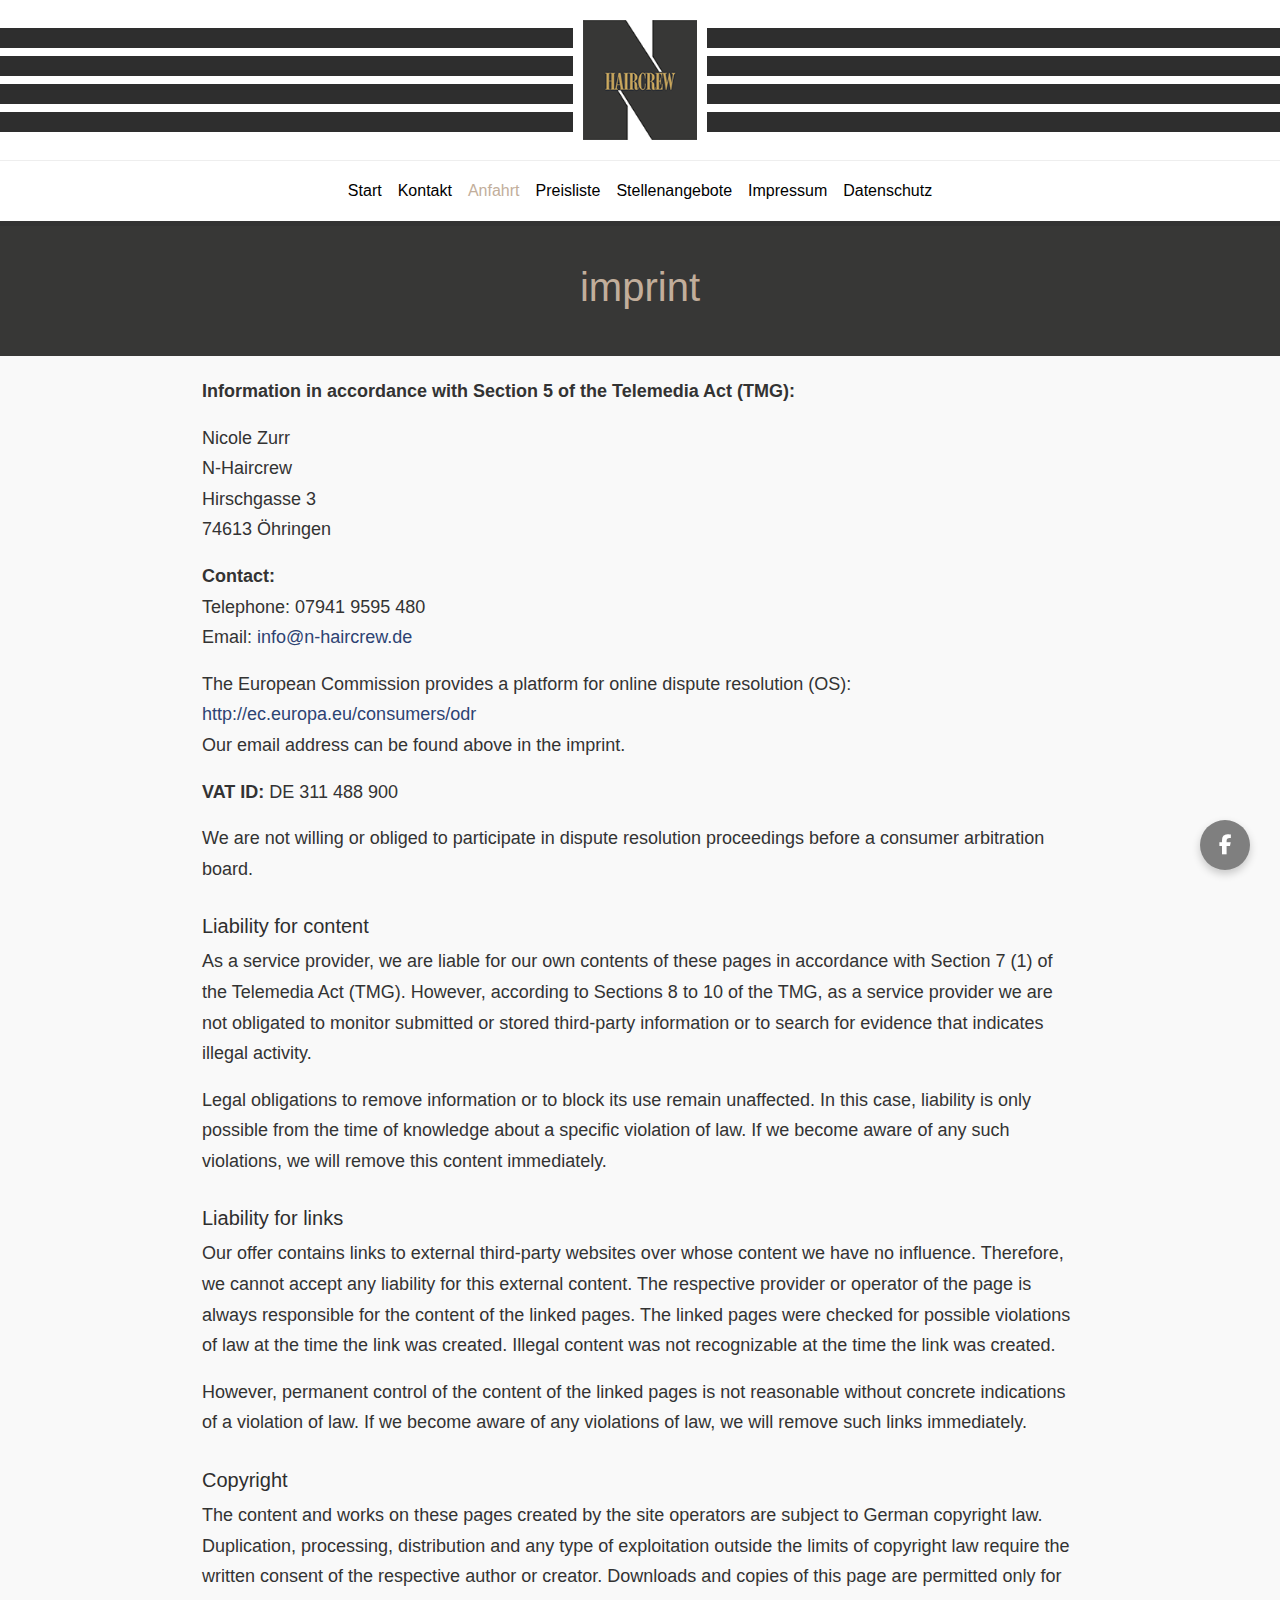
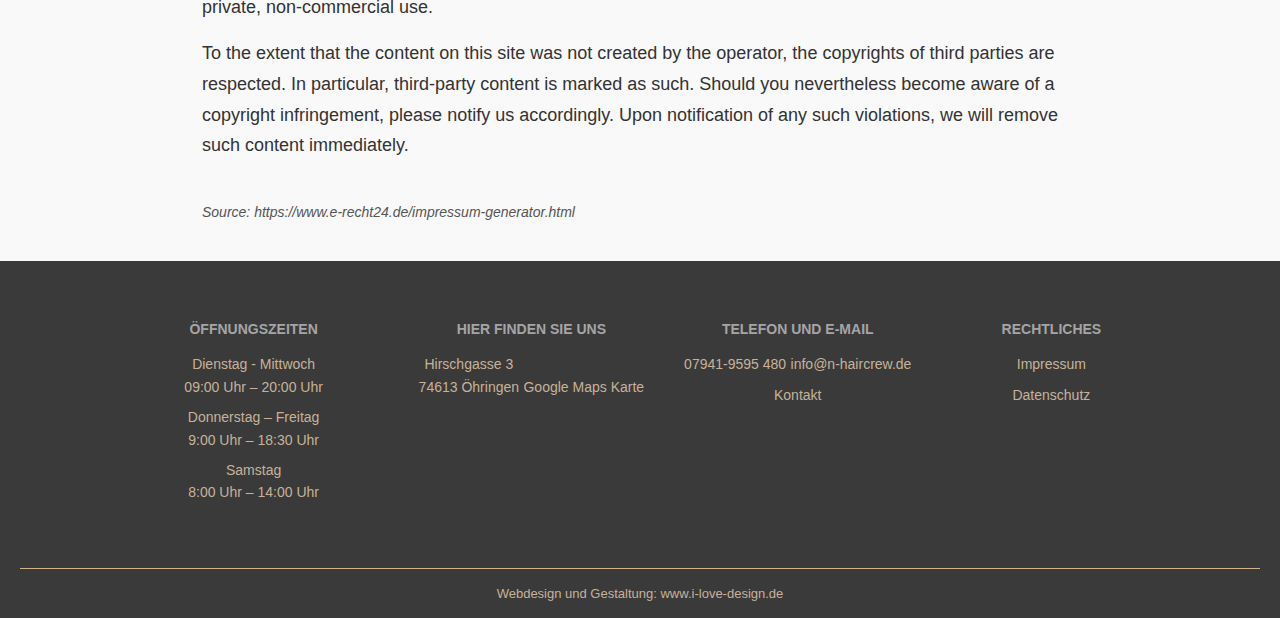
<file: imprint.html>
<!DOCTYPE html>
<html lang="de">
<head>
  <meta charset="UTF-8" />
  <meta name="viewport" content="width=device-width, initial-scale=1.0" />
  <title>HARCREW – Header</title>

  <!-- Bootstrap & FontAwesome -->
  <link href="https://cdn.jsdelivr.net/npm/bootstrap@5.3.0/dist/css/bootstrap.min.css" rel="stylesheet" />
  <link rel="stylesheet" href="https://cdnjs.cloudflare.com/ajax/libs/font-awesome/6.4.0/css/all.min.css" />

  <style>
    body {
      margin: 0;
      font-family: Arial, sans-serif;
      overflow-x: hidden;
      background-color: #fff;
      min-height: 150vh;
    }

    .top-section {
      display: flex;
      align-items: center;
      justify-content: center;
      gap: 10px;
      width: 100%;
      padding: 20px 0;
      background-color: white;
    }

    .bar-column {
      display: flex;
      flex-direction: column;
      justify-content: center;
      gap: 8px;
      flex: 1;
    }

    .bar {
      width: 100%;
      height: 20px;
      background-color: #2e2e2e;
    }

    .logo {
      height: 120px;
      width: auto;
      object-fit: contain;
    }

    nav {
      border-top: 1px solid #eee;
      border-bottom: 5px solid #333;
    }

    .navbar-nav .nav-link {
      color: #000;
      padding: 10px 15px;
    }

    .navbar-nav .nav-link.active {
      color: #c2ae9b;
    }

    .facebook-float {
      position: fixed;
      bottom: 30px;
      right: 30px;
      width: 50px;
      height: 50px;
      background-color: #7f7f7f;
      color: white;
      border-radius: 50%;
      display: flex;
      align-items: center;
      justify-content: center;
      font-size: 20px;
      box-shadow: 0 4px 8px rgba(0, 0, 0, 0.2);
      z-index: 1000;
      transition: background 0.3s ease;
      text-decoration: none;
    }

    .facebook-float:hover {
      background-color: #2d4373;
      text-decoration: none;
    }

    @media (max-width: 768px) {
      .bar {
        height: 12px;
      }

      .logo {
        height: 90px;
      }

      .facebook-float {
        width: 45px;
        height: 45px;
        font-size: 18px;
      }
    }

    .imprint {
      width: 100%;
      height: 130px;
      background-color: #373736;
      display: flex;
      align-items: center;
      justify-content: center;
    }

    .impressum-section {
      background-color: #f9f9f9;
      padding: 20px 20px; /* reduced top spacing */
      color: #333;
      font-size: 18px;
      line-height: 1.7;
      font-family: sans-serif;
    }

    .impressum-section .container {
      max-width: 900px;
      margin: 0 auto;
    }

    .impressum-section h4 {
      margin-top: 30px;
      font-size: 20px;
      color: #2e2e2e;
    }

    .impressum-section a {
      color: #2d4373;
      text-decoration: none;
    }

    .impressum-section a:hover {
      text-decoration: underline;
    }

    .source {
      margin-top: 40px;
      font-style: italic;
      font-size: 14px;
      color: #555;
    }
    footer {
        background-color: #3a3a3a;
        color: #d5d5d5;
        padding: 60px 20px 0;
        text-align: center;
        /* Center everything */
    }

    .footer-container {
        max-width: 1200px;
        margin: 0 auto;
        display: flex;
        flex-wrap: wrap;
        justify-content: center;
        /* Center columns */
        gap: 40px;
    }

    .footer-column {
        min-width: 200px;
        max-width: 250px;
        margin-bottom: 30px;
    }

    .footer-column h4 {
        font-size: 14px;
        font-weight: bold;
        text-transform: uppercase;
        color: #a5a5a5;
        margin-bottom: 12px;
    }

    .footer-column p,
    .footer-column a {
        font-size: 14px;
        line-height: 1.6;
        color: #c7b299;
        text-decoration: none;
        margin: 4px 0;
        display: inline-block;
    }

    .footer-column a:hover {
        color: #c7b299;
        text-decoration: underline;
    }

    .footer-bottom {
        border-top: 1px solid #d2b48c;
        padding: 15px 20px;
        font-size: 13px;
        color: #c7b299;
        text-align: center;
        margin-top: 30px;
    }

    .footer-bottom a {
        color: #c7b299;
        text-decoration: none;
    }

    .footer-bottom a:hover {
        text-decoration: underline;
    }

    @media (max-width: 768px) {
        .footer-container {
            flex-direction: column;
            align-items: center;
        }

        .footer-column {
            margin-bottom: 25px;
        }
    }
  </style>
</head>

<body>

  <!-- Top Section with Logo and Bars -->
  <div class="top-section">
    <div class="bar-column">
      <div class="bar"></div>
      <div class="bar"></div>
      <div class="bar"></div>
      <div class="bar"></div>
    </div>
    <img src="logo.png" alt="HairCrew Logo" class="logo" />
    <div class="bar-column">
      <div class="bar"></div>
      <div class="bar"></div>
      <div class="bar"></div>
      <div class="bar"></div>
    </div>
  </div>

  <!-- Navigation Bar -->
  <nav class="navbar navbar-expand-lg bg-white">
    <div class="container">
      <button class="navbar-toggler ms-auto" type="button" data-bs-toggle="collapse" data-bs-target="#navbarNav">
        <span class="navbar-toggler-icon"></span>
      </button>
      <div class="collapse navbar-collapse justify-content-center" id="navbarNav">
        <ul class="navbar-nav">
          <li class="nav-item"><a class="nav-link" href="index.html">Start</a></li>
          <li class="nav-item"><a class="nav-link" href="Contact.html">Kontakt</a></li>
          <li class="nav-item"><a class="nav-link active" href="Directions.html">Anfahrt</a></li>
          <li class="nav-item"><a class="nav-link" href="Price.html">Preisliste</a></li>
          <li class="nav-item"><a class="nav-link" href="Job.html">Stellenangebote</a></li>
          <li class="nav-item"><a class="nav-link" href="imprint.html">Impressum</a></li>
          <li class="nav-item"><a class="nav-link" href="Data.html">Datenschutz</a></li>
        </ul>
      </div>
    </div>
  </nav>

  <!-- Imprint Banner -->
  <div class="imprint">
    <h1 style="color: #c2ae9b;">imprint</h1>
  </div>

  <!-- Impressum Content -->
  <section class="impressum-section">
    <div class="container">
      <p><strong>Information in accordance with Section 5 of the Telemedia Act (TMG):</strong></p>
      <p>
        Nicole Zurr<br>
        N-Haircrew<br>
        Hirschgasse 3<br>
        74613 Öhringen
      </p>

      <p><strong>Contact:</strong><br>
        Telephone: 07941 9595 480<br>
        Email: <a href="mailto:info@n-haircrew.de">info@n-haircrew.de</a>
      </p>

      <p>
        The European Commission provides a platform for online dispute resolution (OS):<br>
        <a href="http://ec.europa.eu/consumers/odr" target="_blank">http://ec.europa.eu/consumers/odr</a><br>
        Our email address can be found above in the imprint.
      </p>

      <p><strong>VAT ID:</strong> DE 311 488 900</p>

      <p>
        We are not willing or obliged to participate in dispute resolution proceedings before a consumer arbitration board.
      </p>

      <h4>Liability for content</h4>
      <p>
        As a service provider, we are liable for our own contents of these pages in accordance with Section 7 (1) of the Telemedia Act (TMG).
        However, according to Sections 8 to 10 of the TMG, as a service provider we are not obligated to monitor submitted or stored third-party information or to search for evidence that indicates illegal activity.
      </p>
      <p>
        Legal obligations to remove information or to block its use remain unaffected. In this case, liability is only possible from the time of knowledge about a specific violation of law.
        If we become aware of any such violations, we will remove this content immediately.
      </p>

      <h4>Liability for links</h4>
      <p>
        Our offer contains links to external third-party websites over whose content we have no influence. Therefore, we cannot accept any liability for this external content.
        The respective provider or operator of the page is always responsible for the content of the linked pages.
        The linked pages were checked for possible violations of law at the time the link was created. Illegal content was not recognizable at the time the link was created.
      </p>
      <p>
        However, permanent control of the content of the linked pages is not reasonable without concrete indications of a violation of law.
        If we become aware of any violations of law, we will remove such links immediately.
      </p>

      <h4>Copyright</h4>
      <p>
        The content and works on these pages created by the site operators are subject to German copyright law.
        Duplication, processing, distribution and any type of exploitation outside the limits of copyright law require the written consent of the respective author or creator.
        Downloads and copies of this page are permitted only for private, non-commercial use.
      </p>
      <p>
        To the extent that the content on this site was not created by the operator, the copyrights of third parties are respected.
        In particular, third-party content is marked as such.
        Should you nevertheless become aware of a copyright infringement, please notify us accordingly.
        Upon notification of any such violations, we will remove such content immediately.
      </p>

      <p class="source">Source: https://www.e-recht24.de/impressum-generator.html</p>
    </div>
  </section>
  <footer>
        <div class="footer-container">
            <div class="footer-column">
                <h4>Öffnungszeiten</h4>
                <p>Dienstag - Mittwoch<br>09:00 Uhr – 20:00 Uhr</p>
                <p>Donnerstag – Freitag<br>9:00 Uhr – 18:30 Uhr</p>
                <p>Samstag<br>8:00 Uhr – 14:00 Uhr</p>
            </div>

            <div class="footer-column">
                <h4>Hier finden Sie uns</h4>
                <p>Hirschgasse 3<br>74613 Öhringen</p>
                <a href="#">Google Maps Karte</a>
            </div>

            <div class="footer-column">
                <h4>Telefon und E-Mail</h4>
                <p>07941-9595 480</p>
                <a href="mailto:info@n-haircrew.de">info@n-haircrew.de</a><br>
                <a href="#">Kontakt</a>
            </div>

            <div class="footer-column">
                <h4>Rechtliches</h4>
                <a href="#">Impressum</a><br>
                <a href="#">Datenschutz</a>
            </div>
        </div>

        <div class="footer-bottom">
            Webdesign und Gestaltung: <a href="https://www.i-love-design.de" target="_blank">www.i-love-design.de</a>
        </div>
    </footer>




 

  <!-- Floating Facebook Button -->
  <a href="https://www.facebook.com/nhaircrew" class="facebook-float" target="_blank" aria-label="Facebook">
    <i class="fab fa-facebook-f"></i>
  </a>

  <!-- Bootstrap JS -->
  <script src="https://cdn.jsdelivr.net/npm/bootstrap@5.3.0/dist/js/bootstrap.bundle.min.js"></script>
</body>
</html>
</file>
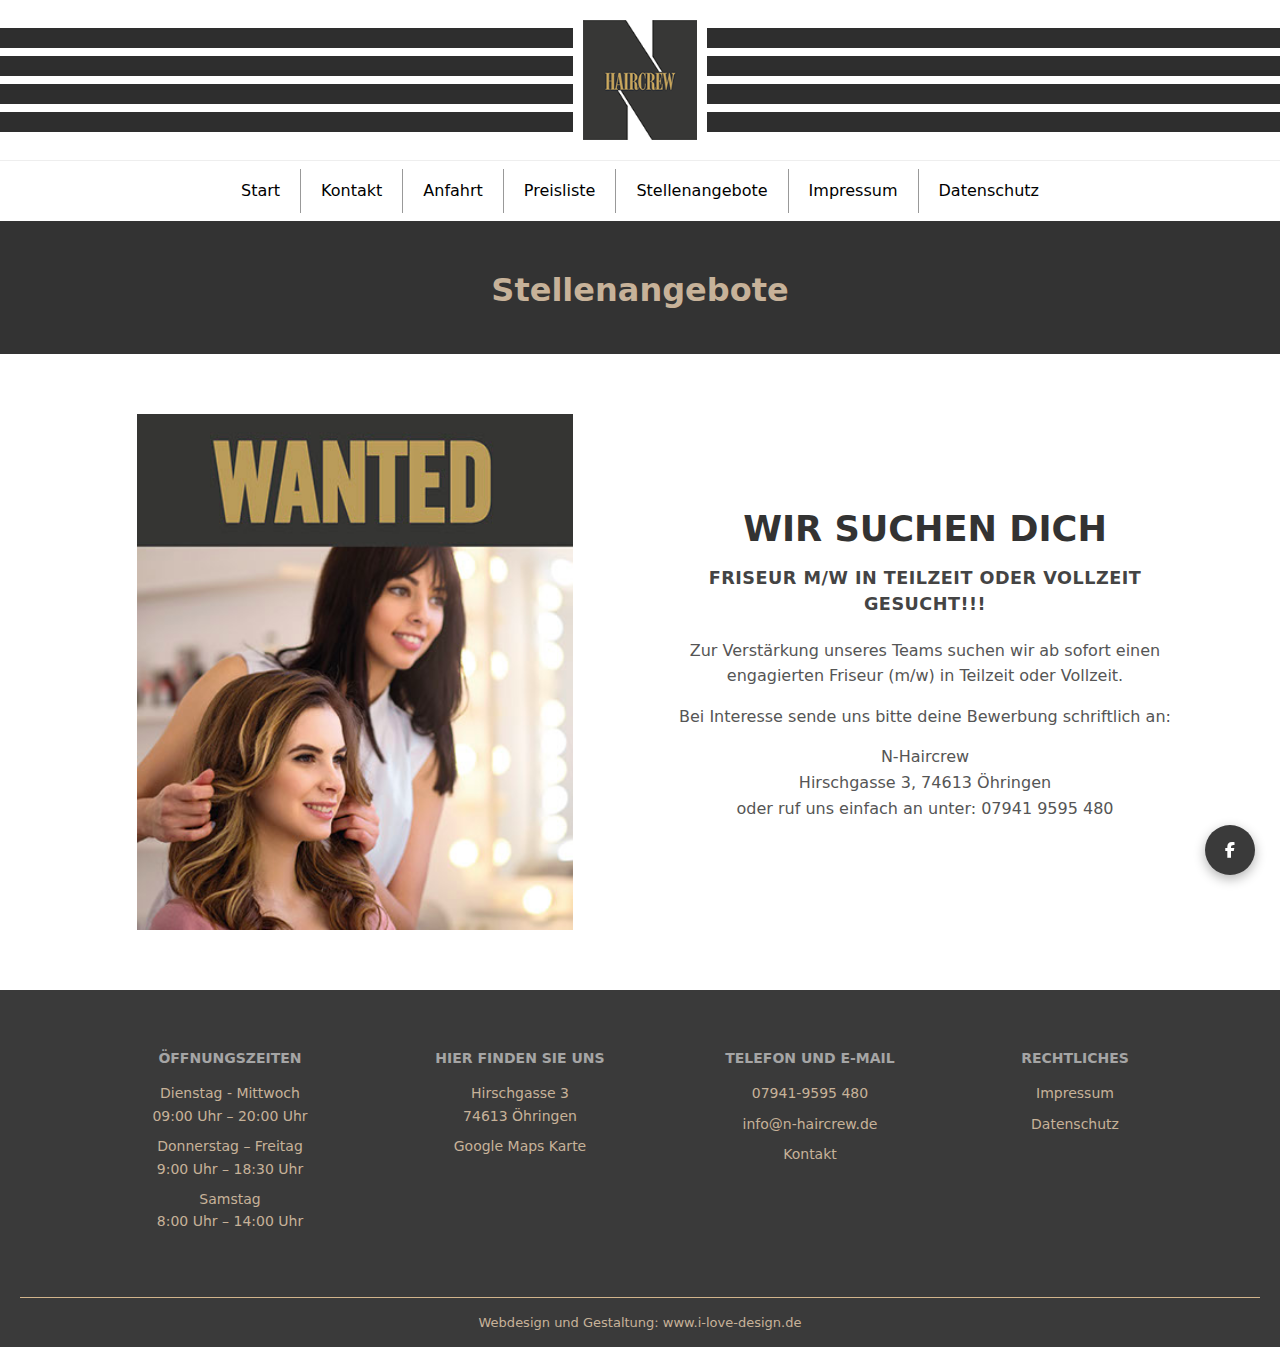
<file: Job.html>
<!DOCTYPE html>
<html lang="de">
<head>
  <meta charset="UTF-8" />
  <meta name="viewport" content="width=device-width, initial-scale=1.0" />
  <title>HARCREW – Stellenangebote</title>
  <link rel="stylesheet" href="Job.css">
  <link rel="stylesheet" href="https://cdnjs.cloudflare.com/ajax/libs/font-awesome/6.4.0/css/all.min.css" />
  <link href="https://cdn.jsdelivr.net/npm/bootstrap@5.3.0/dist/css/bootstrap.min.css" rel="stylesheet" />

   
</head>
<body>

  <!-- Top Section -->
  <div class="top-section">
    <div class="bar-column">
      <div class="bar"></div><div class="bar"></div><div class="bar"></div><div class="bar"></div>
    </div>
    <img src="logo.png" alt="HairCrew Logo" class="logo">
    <div class="bar-column">
      <div class="bar"></div><div class="bar"></div><div class="bar"></div><div class="bar"></div>
    </div>
  </div>

  <!-- Navbar -->
  <nav class="navbar navbar-expand-lg">
    <div class="container">
      <button class="navbar-toggler ms-auto" type="button" data-bs-toggle="collapse" data-bs-target="#navbarNav">
        <span class="navbar-toggler-icon"></span>
      </button>
      <div class="collapse navbar-collapse justify-content-center" id="navbarNav">
        <ul class="navbar-nav">
          <li class="nav-item"><a class="nav-link" href="index.html">Start</a></li>
          <li class="nav-item"><a class="nav-link" href="Contact.html">Kontakt</a></li>
          <li class="nav-item"><a class="nav-link" href="Directions.html">Anfahrt</a></li>
          <li class="nav-item"><a class="nav-link" href="Price.html">Preisliste</a></li>
          <li class="nav-item"><a class="nav-link active" href="Job.html">Stellenangebote</a></li>
          <li class="nav-item"><a class="nav-link" href="imprint.html">Impressum</a></li>
          <li class="nav-item"><a class="nav-link" href="Data.html">Datenschutz</a></li>
        </ul>
      </div>
    </div>
  </nav>

  <!-- Job Header -->
  <div class="job-header">Stellenangebote</div>

  <!-- Job Section -->
  <div class="container job-section">
    <div class="row justify-content-center align-items-center">
      <div class="col-md-6 text-center mb-4 mb-md-0">
        <img src="jobs.jpg" alt="Friseur Gesucht" class="job-image" />
      </div>
      <div class="col-md-6 d-flex align-items-center">
        <div class="job-text-container text-center">
          <h2 class="job-title">WIR SUCHEN DICH</h2>
          <p class="job-subtitle">FRISEUR M/W IN TEILZEIT ODER VOLLZEIT GESUCHT!!!</p>
          <p class="job-description">
            Zur Verstärkung unseres Teams suchen wir ab sofort einen engagierten Friseur (m/w) in Teilzeit oder Vollzeit.
          </p>
          <p class="job-description">
            Bei Interesse sende uns bitte deine Bewerbung schriftlich an:
          </p>
          <p class="job-description">
            N-Haircrew<br>
            Hirschgasse 3, 74613 Öhringen<br>
            oder ruf uns einfach an unter: 07941 9595 480
          </p>
        </div>
      </div>
    </div>
  </div>
  <footer>
        <div class="footer-container">
            <div class="footer-column">
                <h4>Öffnungszeiten</h4>
                <p>Dienstag - Mittwoch<br>09:00 Uhr – 20:00 Uhr</p>
                <p>Donnerstag – Freitag<br>9:00 Uhr – 18:30 Uhr</p>
                <p>Samstag<br>8:00 Uhr – 14:00 Uhr</p>
            </div>

            <div class="footer-column">
                <h4>Hier finden Sie uns</h4>
                <p>Hirschgasse 3<br>74613 Öhringen</p>
                <a href="#">Google Maps Karte</a>
            </div>

            <div class="footer-column">
                <h4>Telefon und E-Mail</h4>
                <p>07941-9595 480</p>
                <a href="mailto:info@n-haircrew.de">info@n-haircrew.de</a><br>
                <a href="#">Kontakt</a>
            </div>

            <div class="footer-column">
                <h4>Rechtliches</h4>
                <a href="#">Impressum</a><br>
                <a href="#">Datenschutz</a>
            </div>
        </div>

        <div class="footer-bottom">
            Webdesign und Gestaltung: <a href="https://www.i-love-design.de" target="_blank">www.i-love-design.de</a>
        </div>
    </footer>


  <!-- Floating Facebook Icon -->
  <a href="https://www.facebook.com/nhaircrew" class="floating-facebook" target="_blank" aria-label="Facebook">
    <i class="fab fa-facebook-f"></i>
  </a>

  <!-- Bootstrap JS -->
  <script src="https://cdn.jsdelivr.net/npm/bootstrap@5.3.0/dist/js/bootstrap.bundle.min.js"></script>

</body>
</html>
</file>
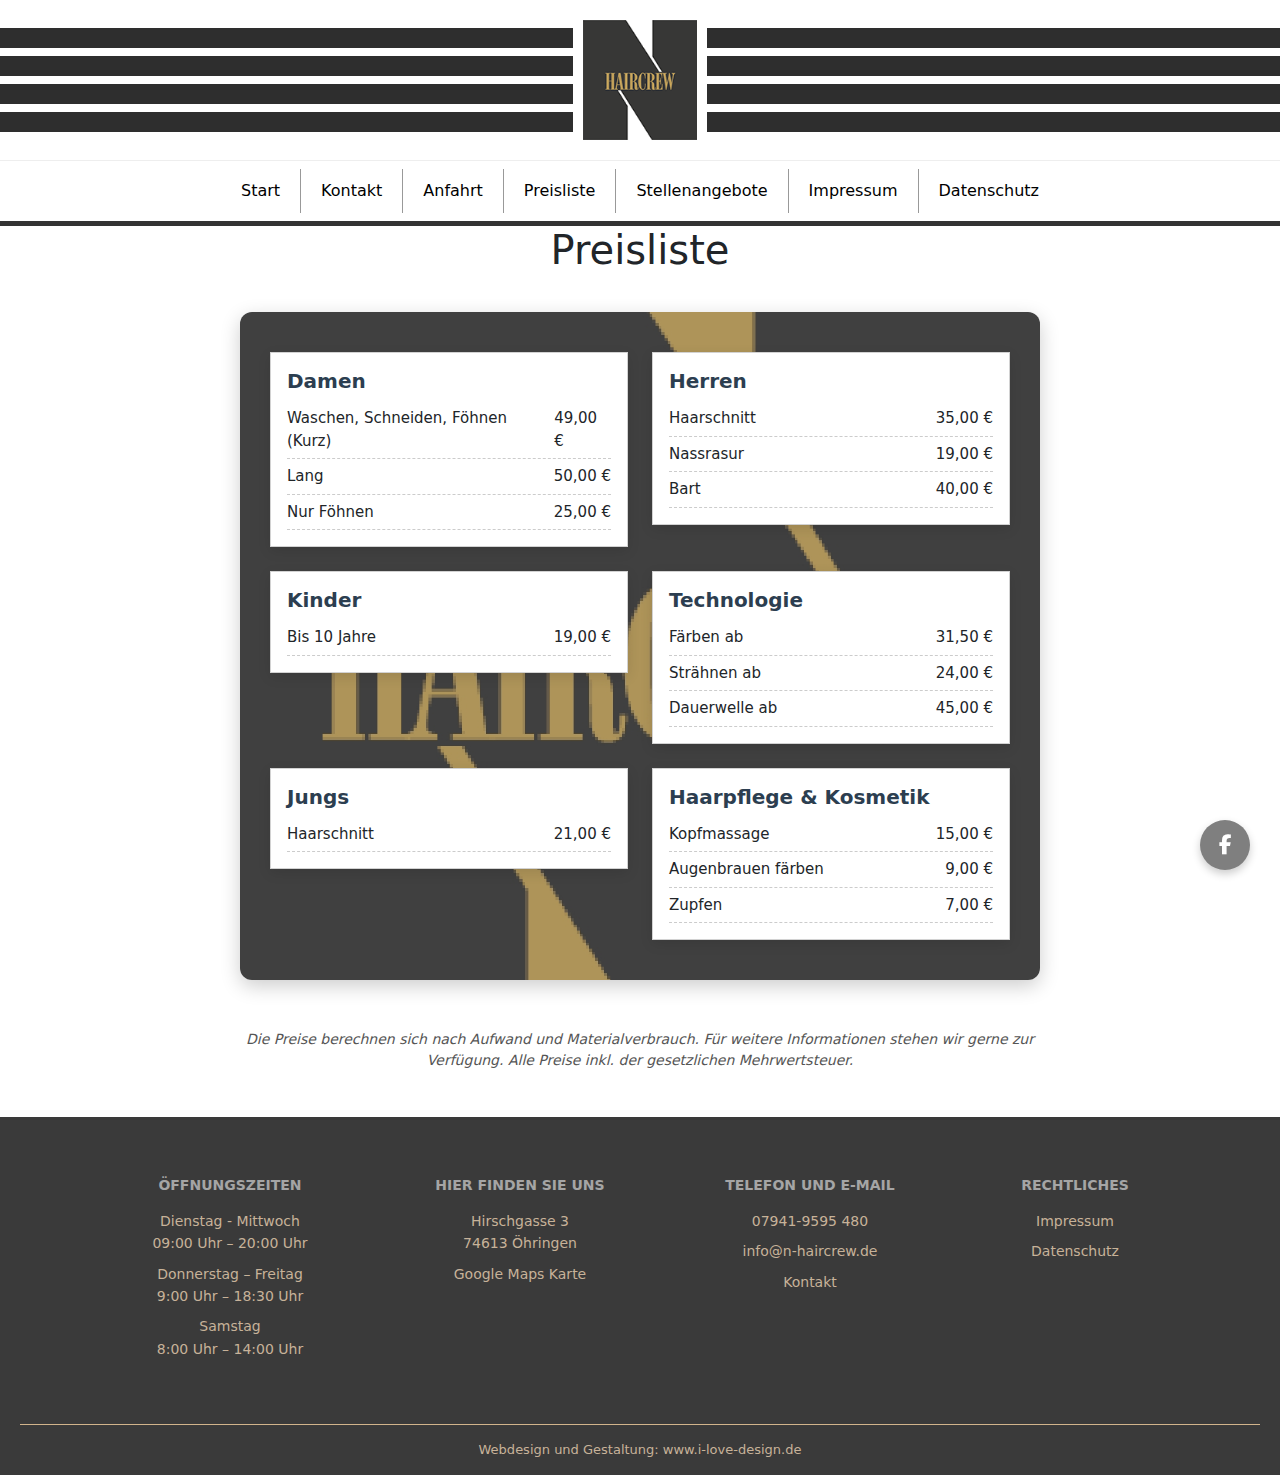
<file: Price.html>
<!DOCTYPE html>
<html lang="de">
<head>
  <meta charset="UTF-8" />
  <meta name="viewport" content="width=device-width, initial-scale=1.0"/>
  <title>HARCREW – Preise</title>
    <link rel="icon" type="image/png" sizes="32x32" href="/apple-touch-icon.png">
  <link rel="icon" type="image/png" sizes="16x16" href="/apple-touch-icon.png">
  <link rel="stylesheet" href="Price.Css">
  <link rel="stylesheet" href="https://cdnjs.cloudflare.com/ajax/libs/font-awesome/6.4.0/css/all.min.css"/>
  <link href="https://cdn.jsdelivr.net/npm/bootstrap@5.3.0/dist/css/bootstrap.min.css" rel="stylesheet"/>
</head>
<body>

<!-- Top Section -->
<div class="top-section">
  <div class="bar-column">
    <div class="bar"></div><div class="bar"></div><div class="bar"></div><div class="bar"></div>
  </div>
  <img src="logo.png" alt="HairCrew Logo" class="logo">
  <div class="bar-column">
    <div class="bar"></div><div class="bar"></div><div class="bar"></div><div class="bar"></div>
  </div>
</div>

<!-- Navbar -->
<nav class="navbar navbar-expand-lg bg-white">
  <div class="container">
    <button class="navbar-toggler ms-auto" type="button" data-bs-toggle="collapse" data-bs-target="#navbarNav">
      <span class="navbar-toggler-icon"></span>
    </button>
    <div class="collapse navbar-collapse justify-content-center" id="navbarNav">
      <ul class="navbar-nav">
        <li class="nav-item"><a class="nav-link" href="index.html">Start</a></li>
        <li class="nav-item"><a class="nav-link " href="Contact.html">Kontakt</a></li>
        <li class="nav-item"><a class="nav-link" href="Directions.html">Anfahrt</a></li>
        <li class="nav-item"><a class="nav-link active" href="">Preisliste</a></li>
        <li class="nav-item"><a class="nav-link" href="Job.html">Stellenangebote</a></li>
        <li class="nav-item"><a class="nav-link" href="imprint.html">Impressum</a></li>
        <li class="nav-item"><a class="nav-link" href="Data.html">Datenschutz</a></li>
      </ul>
    </div>
  </div>
</nav>

<!-- Header -->
<div class="header">
  <h1 style="text-align: center;">Preisliste</h1>
</div>

<!-- Container and Note -->
<div class="background-wrapper">
  <div class="container-inner">
    <div class="row g-4 row-cols-1 row-cols-md-2">

      <div class="col">
        <div class="card p-3">
          <h5>Damen</h5>
          <div class="service-row"><span>Waschen, Schneiden, Föhnen (Kurz)</span><span>49,00 €</span></div>
          <div class="service-row"><span>Lang</span><span>50,00 €</span></div>
          <div class="service-row"><span>Nur Föhnen</span><span>25,00 €</span></div>
        </div>
      </div>

      <div class="col">
        <div class="card p-3">
          <h5>Herren</h5>
          <div class="service-row"><span>Haarschnitt</span><span>35,00 €</span></div>
          <div class="service-row"><span>Nassrasur</span><span>19,00 €</span></div>
          <div class="service-row"><span>Bart</span><span>40,00 €</span></div>
        </div>
      </div>

      <div class="col">
        <div class="card p-3">
          <h5>Kinder</h5>
          <div class="service-row"><span>Bis 10 Jahre</span><span>19,00 €</span></div>
        </div>
      </div>

      <div class="col">
        <div class="card p-3">
          <h5>Technologie</h5>
          <div class="service-row"><span>Färben ab</span><span>31,50 €</span></div>
          <div class="service-row"><span>Strähnen ab</span><span>24,00 €</span></div>
          <div class="service-row"><span>Dauerwelle ab</span><span>45,00 €</span></div>
        </div>
      </div>

      <div class="col">
        <div class="card p-3">
          <h5>Jungs</h5>
          <div class="service-row"><span>Haarschnitt</span><span>21,00 €</span></div>
        </div>
      </div>

      <div class="col">
        <div class="card p-3">
          <h5>Haarpflege & Kosmetik</h5>
          <div class="service-row"><span>Kopfmassage</span><span>15,00 €</span></div>
          <div class="service-row"><span>Augenbrauen färben</span><span>9,00 €</span></div>
          <div class="service-row"><span>Zupfen</span><span>7,00 €</span></div>
        </div>
      </div>

    </div>
  </div>

  <!-- Note appears directly below container -->
  <div class="text-center mt-4">
    <p class="note" style="text-align: center;">
      Die Preise berechnen sich nach Aufwand und Materialverbrauch. Für weitere Informationen stehen wir gerne zur Verfügung. Alle Preise inkl. der gesetzlichen Mehrwertsteuer.
    </p>
  </div>
</div>
<footer>
        <div class="footer-container">
            <div class="footer-column">
                <h4>Öffnungszeiten</h4>
                <p>Dienstag - Mittwoch<br>09:00 Uhr – 20:00 Uhr</p>
                <p>Donnerstag – Freitag<br>9:00 Uhr – 18:30 Uhr</p>
                <p>Samstag<br>8:00 Uhr – 14:00 Uhr</p>
            </div>

            <div class="footer-column">
                <h4>Hier finden Sie uns</h4>
                <p>Hirschgasse 3<br>74613 Öhringen</p>
                <a href="#">Google Maps Karte</a>
            </div>

            <div class="footer-column">
                <h4>Telefon und E-Mail</h4>
                <p>07941-9595 480</p>
                <a href="mailto:info@n-haircrew.de">info@n-haircrew.de</a><br>
                <a href="#">Kontakt</a>
            </div>

            <div class="footer-column">
                <h4>Rechtliches</h4>
                <a href="#">Impressum</a><br>
                <a href="#">Datenschutz</a>
            </div>
        </div>

        <div class="footer-bottom">
            Webdesign und Gestaltung: <a href="https://www.i-love-design.de" target="_blank">www.i-love-design.de</a>
        </div>
    </footer>




<!-- Facebook Icon -->
<a href="https://www.facebook.com/nhaircrew" class="facebook-float" target="_blank">
  <i class="fab fa-facebook-f"></i>
</a>

<script src="https://cdn.jsdelivr.net/npm/bootstrap@5.3.0/dist/js/bootstrap.bundle.min.js"></script>
</body>
</html>
</file>
<file: Job.css>
body {
     margin: 0;
     font-family: Arial, sans-serif;
     overflow-x: hidden;
     background-color: #fff;
 }

 /* Top Section Styles */
 .top-section {
     display: flex;
     align-items: center;
     justify-content: center;
     gap: 10px;
     width: 100vw;
     padding: 20px 0;
     background-color: white;
 }

 .bar-column {
     display: flex;
     flex-direction: column;
     justify-content: center;
     gap: 8px;
     flex: 1;
 }

 .bar {
     width: 100%;
     height: 20px;
     background-color: #2e2e2e;
 }

 .logo {
     height: 120px;
     width: auto;
     object-fit: contain;
 }

 /* Navbar Styles */
 nav {
     border-top: 1px solid #eee;
     border-bottom: 5px solid #333;
     background-color: white;
 }

 .navbar-nav .nav-link {
     color: #000;
     padding: 10px 15px;
 }

 .navbar-nav .nav-link.active {
     color: #c2ae9b;
 }

 /* Floating Facebook Button */
 .floating-facebook {
     position: fixed;
     bottom: 25px;
     right: 25px;
     background-color: #3a3a3a;
     color: #fff;
     border-radius: 50%;
     width: 50px;
     height: 50px;
     display: flex;
     justify-content: center;
     align-items: center;
     text-decoration: none;
     box-shadow: 0 4px 12px rgba(0, 0, 0, 0.3);
     z-index: 1000;
     transition: background-color 0.3s ease;
 }

 .floating-facebook:hover {
     background-color: #2d4373;
 }

 /* Job Offers Section */
 .job-header {
     background-color: #333;
     color: #c7b299;
     padding: 40px 0;
     text-align: center;
     font-size: 2rem;
     font-weight: bold;
 }

 .job-section {
     padding: 60px 20px;
 }

 .job-image {
     width: 80%;
     display: block;
     margin: 0 auto;
 }

 .job-title {
     font-size: 2.2rem;
     font-weight: bold;
     margin-bottom: 15px;
     color: #333;
 }

 .job-subtitle {
     font-size: 1.1rem;
     font-weight: 600;
     margin-bottom: 20px;
     color: #444;
     letter-spacing: 0.5px;
 }

 .job-description {
     font-size: 1rem;
     color: #555;
     line-height: 1.6;
     margin-bottom: 15px;
 }

 .job-text-container {
     padding: 20px;
 }

 @media (max-width: 768px) {
     .job-section .row {
         flex-direction: column;
         text-align: center;
     }

     .job-image {
         width: 100%;
     }

     .col-md-6 {
         padding: 0 !important;
     }

     .job-text-container {
         padding: 0 10px;
     }
 }

 footer {
     background-color: #3a3a3a;
     color: #d5d5d5;
     padding: 60px 20px 0;
     text-align: center;
     /* Center everything */
 }

 .footer-container {
     max-width: 1200px;
     margin: 0 auto;
     display: flex;
     flex-wrap: wrap;
     justify-content: center;
     /* Center columns */
     gap: 40px;
 }

 .footer-column {
     min-width: 200px;
     max-width: 250px;
     margin-bottom: 30px;
 }

 .footer-column h4 {
     font-size: 14px;
     font-weight: bold;
     text-transform: uppercase;
     color: #a5a5a5;
     margin-bottom: 12px;
 }

 .footer-column p,
 .footer-column a {
     font-size: 14px;
     line-height: 1.6;
     color: #c7b299;
     text-decoration: none;
     margin: 4px 0;
     display: inline-block;
 }

 .footer-column a:hover {
     color: #c7b299;
     text-decoration: underline;
 }

 .footer-bottom {
     border-top: 1px solid #d2b48c;
     padding: 15px 20px;
     font-size: 13px;
     color: #c7b299;
     text-align: center;
     margin-top: 30px;
 }

 .footer-bottom a {
     color: #c7b299;
     text-decoration: none;
 }

 .footer-bottom a:hover {
     text-decoration: underline;
 }

 @media (max-width: 768px) {
     .footer-container {
         flex-direction: column;
         align-items: center;
     }

     .footer-column {
         margin-bottom: 25px;
     }
 }
 .navbar-nav .nav-item:not(:last-child) {
  border-right: 1px solid #999;
  margin-right: 12px;
  padding-right: 12px;
}
</file>
<file: Price.Css>
body {
    margin: 0;
    font-family: Arial, sans-serif;
    overflow-x: hidden;
    min-height: 100vh;
    display: flex;
    flex-direction: column;
}

.top-section {
    display: flex;
    align-items: center;
    justify-content: center;
    gap: 10px;
    width: 100%;
    padding: 20px 0;
    background-color: white;
}

.bar-column {
    display: flex;
    flex-direction: column;
    justify-content: center;
    gap: 8px;
    flex: 1;
}

.bar {
    width: 100%;
    height: 20px;
    background-color: #2e2e2e;
}

.logo {
    height: 120px;
    object-fit: contain;
}

nav {
    border-top: 1px solid #eee;
    border-bottom: 5px solid #333;
}

.navbar-nav .nav-link {
    color: #000;
    padding: 10px 15px;
}

.navbar-nav .nav-link.active {
    color: #c2ae9b;
}

.background-wrapper {
    flex: 1;
    display: flex;
    flex-direction: column;
    align-items: center;
    padding: 30px 15px;
}

.container-inner {
    background-image: url('backgroundlogo.jpg');
    background-size: cover;
    background-position: center;
    background-repeat: no-repeat;
    padding: 40px 30px;
    border-radius: 12px;
    min-height: 650px;
    width: 100%;
    max-width: 800px;
    box-shadow: 0 6px 20px rgba(0, 0, 0, 0.2);
}

.card {
    background-color: rgba(255, 255, 255, 0.95);
    border: none;
    box-shadow: 0 4px 12px rgba(0, 0, 0, 0.1);
    transition: transform 0.3s ease;
    height: 100%;
    border-radius: 0 !important;
}

.card:hover {
    transform: translateY(-4px);
}

.card h5 {
    color: #2c3e50;
    font-weight: bold;
}

.service-row {
    display: flex;
    justify-content: space-between;
    font-size: 15px;
    border-bottom: 1px dashed #ccc;
    padding: 6px 0;
}

.note {
    font-style: italic;
    font-size: 14px;
    color: #555;
    text-align: center;
    max-width: 800px;
    margin-top: 25px;
}

.facebook-float {
    position: fixed;
    bottom: 30px;
    right: 30px;
    width: 50px;
    height: 50px;
    background-color: #7f7f7f;
    color: white;
    border-radius: 50%;
    display: flex;
    align-items: center;
    justify-content: center;
    font-size: 20px;
    box-shadow: 0 4px 8px rgba(0, 0, 0, 0.2);
    z-index: 999;
    transition: background 0.3s ease;
    text-decoration: none;
}

.facebook-float:hover {
    background-color: #2d4373;
}

@media (max-width: 576px) {
    .container-inner {
        padding: 20px;
    }
}

footer {
    background-color: #3a3a3a;
    color: #d5d5d5;
    padding: 60px 20px 0;
    text-align: center;
    /* Center everything */
}

.footer-container {
    max-width: 1200px;
    margin: 0 auto;
    display: flex;
    flex-wrap: wrap;
    justify-content: center;
    /* Center columns */
    gap: 40px;
}

.footer-column {
    min-width: 200px;
    max-width: 250px;
    margin-bottom: 30px;
}

.footer-column h4 {
    font-size: 14px;
    font-weight: bold;
    text-transform: uppercase;
    color: #a5a5a5;
    margin-bottom: 12px;
}

.footer-column p,
.footer-column a {
    font-size: 14px;
    line-height: 1.6;
    color: #c7b299;
    text-decoration: none;
    margin: 4px 0;
    display: inline-block;
}

.footer-column a:hover {
    color: #c7b299;
    text-decoration: underline;
}

.footer-bottom {
    border-top: 1px solid #d2b48c;
    padding: 15px 20px;
    font-size: 13px;
    color: #c7b299;
    text-align: center;
    margin-top: 30px;
}

.footer-bottom a {
    color: #c7b299;
    text-decoration: none;
}

.footer-bottom a:hover {
    text-decoration: underline;
}

@media (max-width: 768px) {
    .footer-container {
        flex-direction: column;
        align-items: center;
    }

    .footer-column {
        margin-bottom: 25px;
    }
}
.navbar-nav .nav-item:not(:last-child) {
  border-right: 1px solid #999;
  margin-right: 12px;
  padding-right: 12px;
}
</file>
